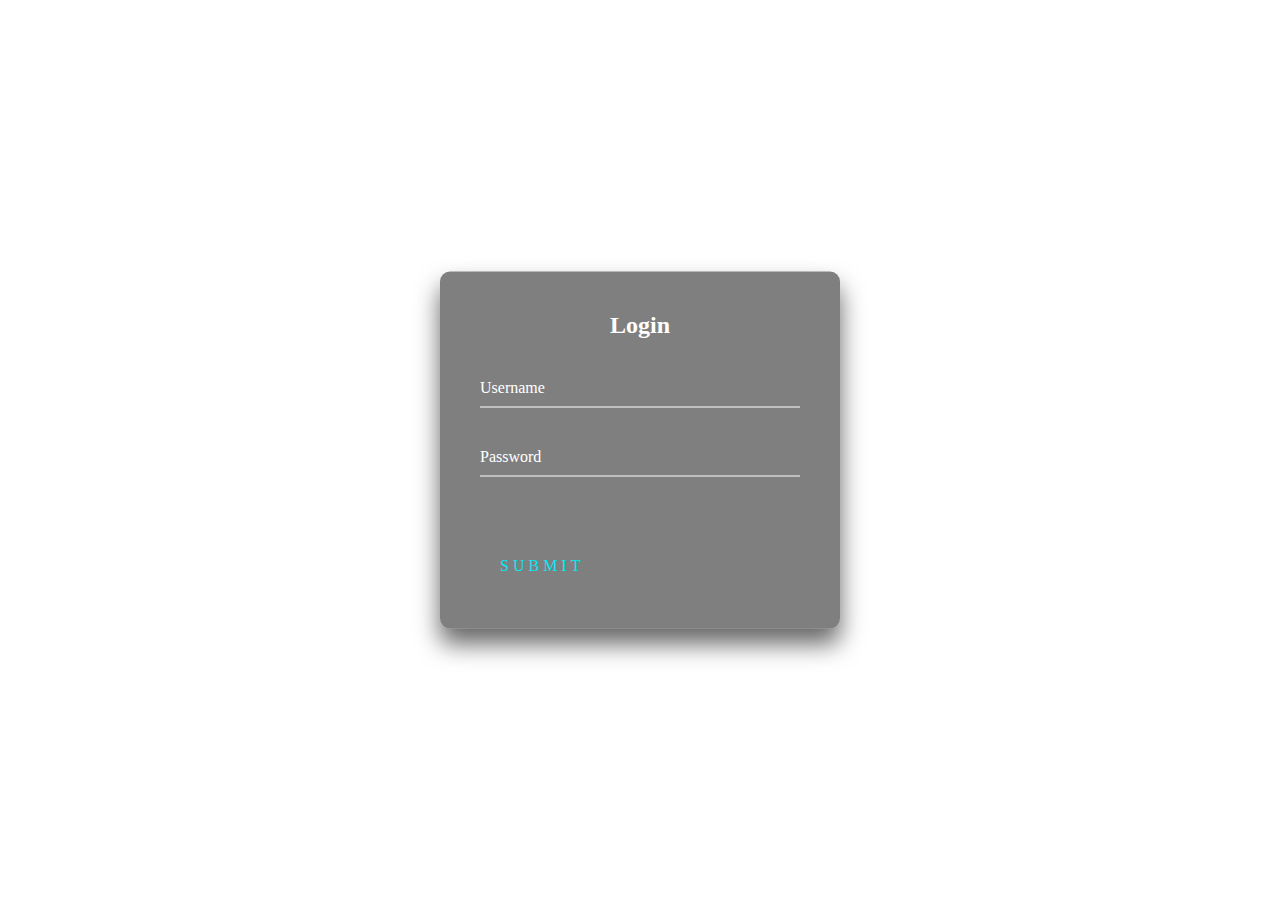
<file: pages/contact.html>
<!DOCTYPE html>
<html lang="en">
  <head>
    <meta charset="UTF-8" />
    <meta name="viewport" content="width=device-width, initial-scale=1.0" />
    <title>Document</title>
    <style>
      .login-box {
        position: absolute;
        top: 50%;
        left: 50%;
        width: 400px;
        padding: 40px;
        transform: translate(-50%, -50%);
        background: rgba(0, 0, 0, 0.5);
        box-sizing: border-box;
        box-shadow: 0 15px 25px rgba(0, 0, 0, 0.6);
        border-radius: 10px;
      }

      .login-box h2 {
        margin: 0 0 30px;
        padding: 0;
        color: #fff;
        text-align: center;
      }

      .login-box .user-box {
        position: relative;
      }

      .login-box .user-box input {
        width: 100%;
        padding: 10px 0;
        font-size: 16px;
        color: #fff;
        margin-bottom: 30px;
        border: none;
        border-bottom: 1px solid #fff;
        outline: none;
        background: transparent;
      }
      .login-box .user-box label {
        position: absolute;
        top: 0;
        left: 0;
        padding: 10px 0;
        font-size: 16px;
        color: #fff;
        pointer-events: none;
        transition: 0.5s;
      }

      .login-box .user-box input:focus ~ label,
      .login-box .user-box input:valid ~ label {
        top: -20px;
        left: 0;
        color: #03e9f4;
        font-size: 12px;
      }

      .login-box form a {
        position: relative;
        display: inline-block;
        padding: 10px 20px;
        color: #03e9f4;
        font-size: 16px;
        text-decoration: none;
        text-transform: uppercase;
        overflow: hidden;
        transition: 0.5s;
        margin-top: 40px;
        letter-spacing: 4px;
      }

      .login-box a:hover {
        background: #03e9f4;
        color: #fff;
        border-radius: 5px;
        box-shadow: 0 0 5px #03e9f4, 0 0 25px #03e9f4, 0 0 50px #03e9f4,
          0 0 100px #03e9f4;
      }

      .login-box a span {
        position: absolute;
        display: block;
      }

      .login-box a span:nth-child(1) {
        top: 0;
        left: -100%;
        width: 100%;
        height: 2px;
        background: linear-gradient(90deg, transparent, #03e9f4);
        animation: btn-anim1 1s linear infinite;
      }

      @keyframes btn-anim1 {
        0% {
          left: -100%;
        }
        50%,
        100% {
          left: 100%;
        }
      }

      .login-box a span:nth-child(2) {
        top: -100%;
        right: 0;
        width: 2px;
        height: 100%;
        background: linear-gradient(180deg, transparent, #03e9f4);
        animation: btn-anim2 1s linear infinite;
        animation-delay: 0.25s;
      }

      @keyframes btn-anim2 {
        0% {
          top: -100%;
        }
        50%,
        100% {
          top: 100%;
        }
      }

      .login-box a span:nth-child(3) {
        bottom: 0;
        right: -100%;
        width: 100%;
        height: 2px;
        background: linear-gradient(270deg, transparent, #03e9f4);
        animation: btn-anim3 1s linear infinite;
        animation-delay: 0.5s;
      }

      @keyframes btn-anim3 {
        0% {
          right: -100%;
        }
        50%,
        100% {
          right: 100%;
        }
      }

      .login-box a span:nth-child(4) {
        bottom: -100%;
        left: 0;
        width: 2px;
        height: 100%;
        background: linear-gradient(360deg, transparent, #03e9f4);
        animation: btn-anim4 1s linear infinite;
        animation-delay: 0.75s;
      }

      @keyframes btn-anim4 {
        0% {
          bottom: -100%;
        }
        50%,
        100% {
          bottom: 100%;
        }
      }
    </style>
  </head>
  <body>
    <div class="login-box">
      <h2>Login</h2>
      <form>
        <div class="user-box">
          <input type="text" name="" required="" />
          <label>Username</label>
        </div>
        <div class="user-box">
          <input type="password" name="" required="" />
          <label>Password</label>
        </div>
        <a href="#">
          <span></span>
          <span></span>
          <span></span>
          <span></span>
          Submit
        </a>
      </form>
    </div>
  </body>
</html>
</file>
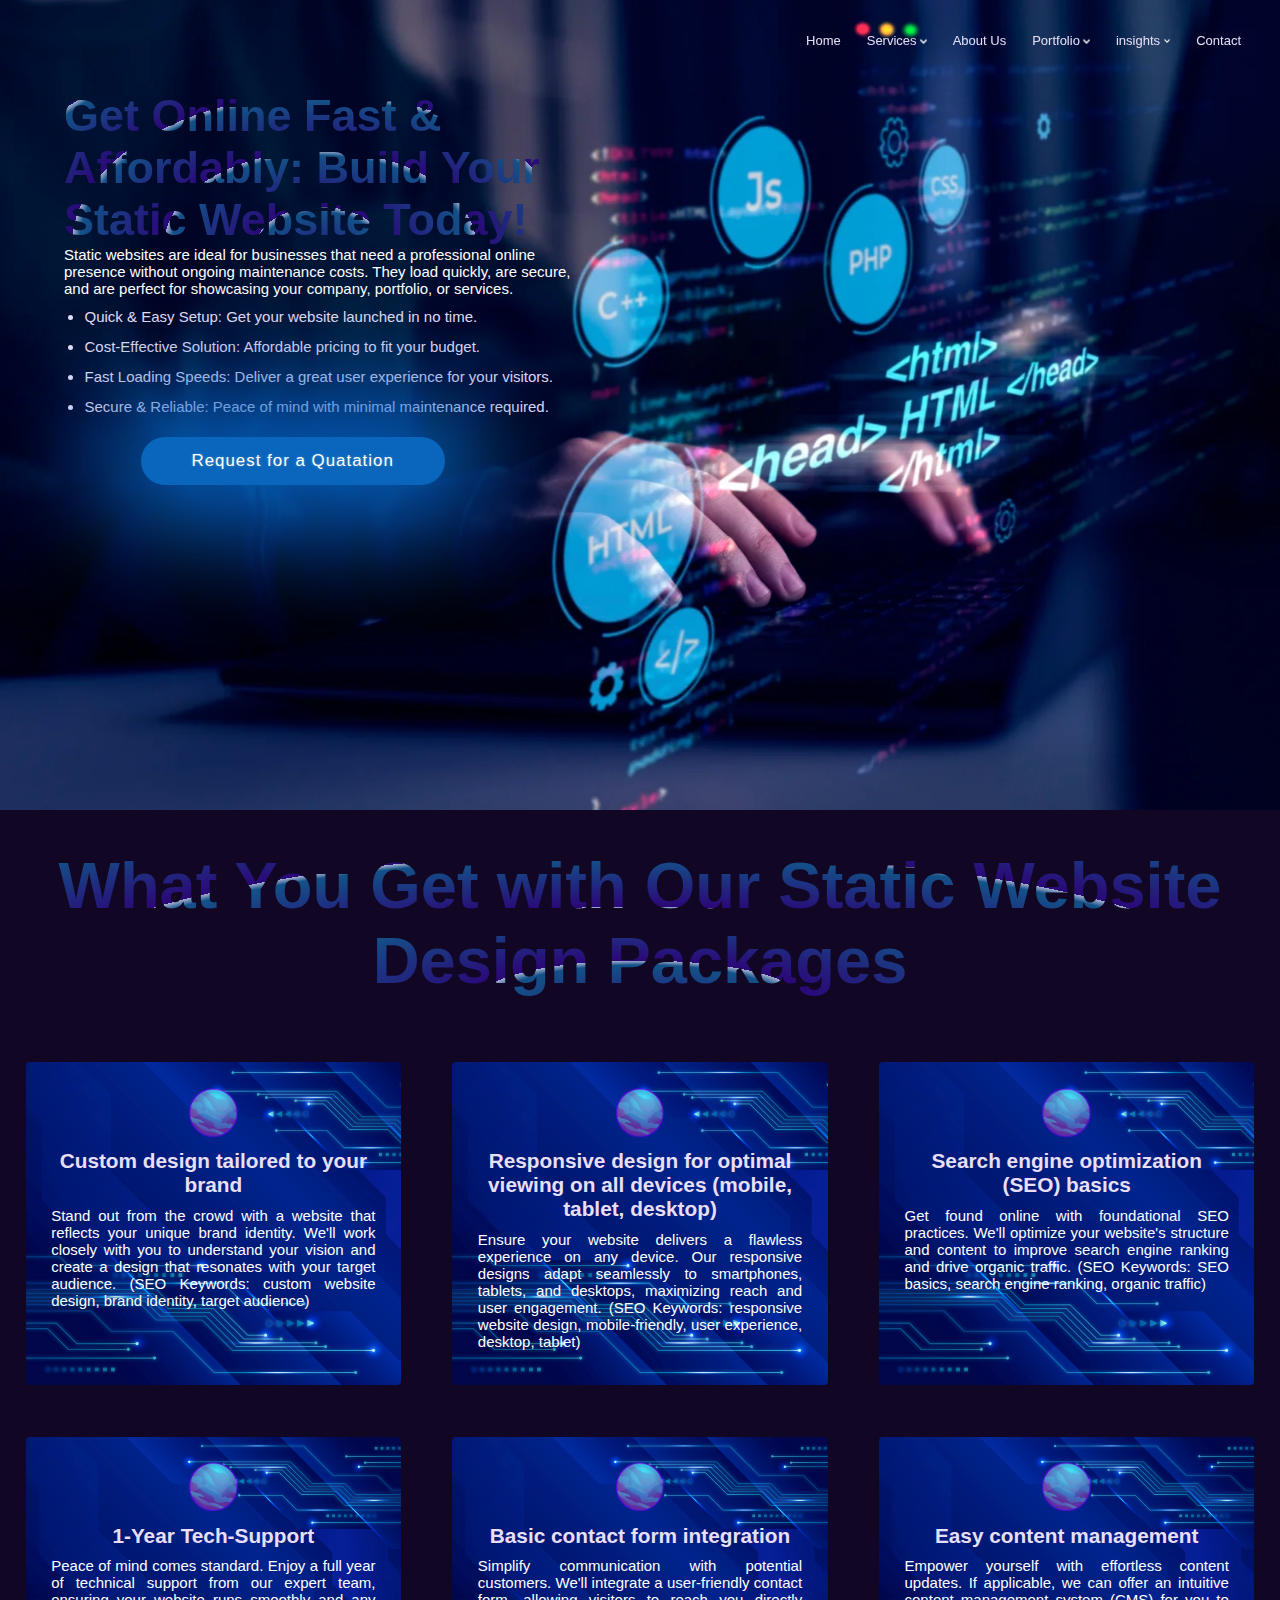
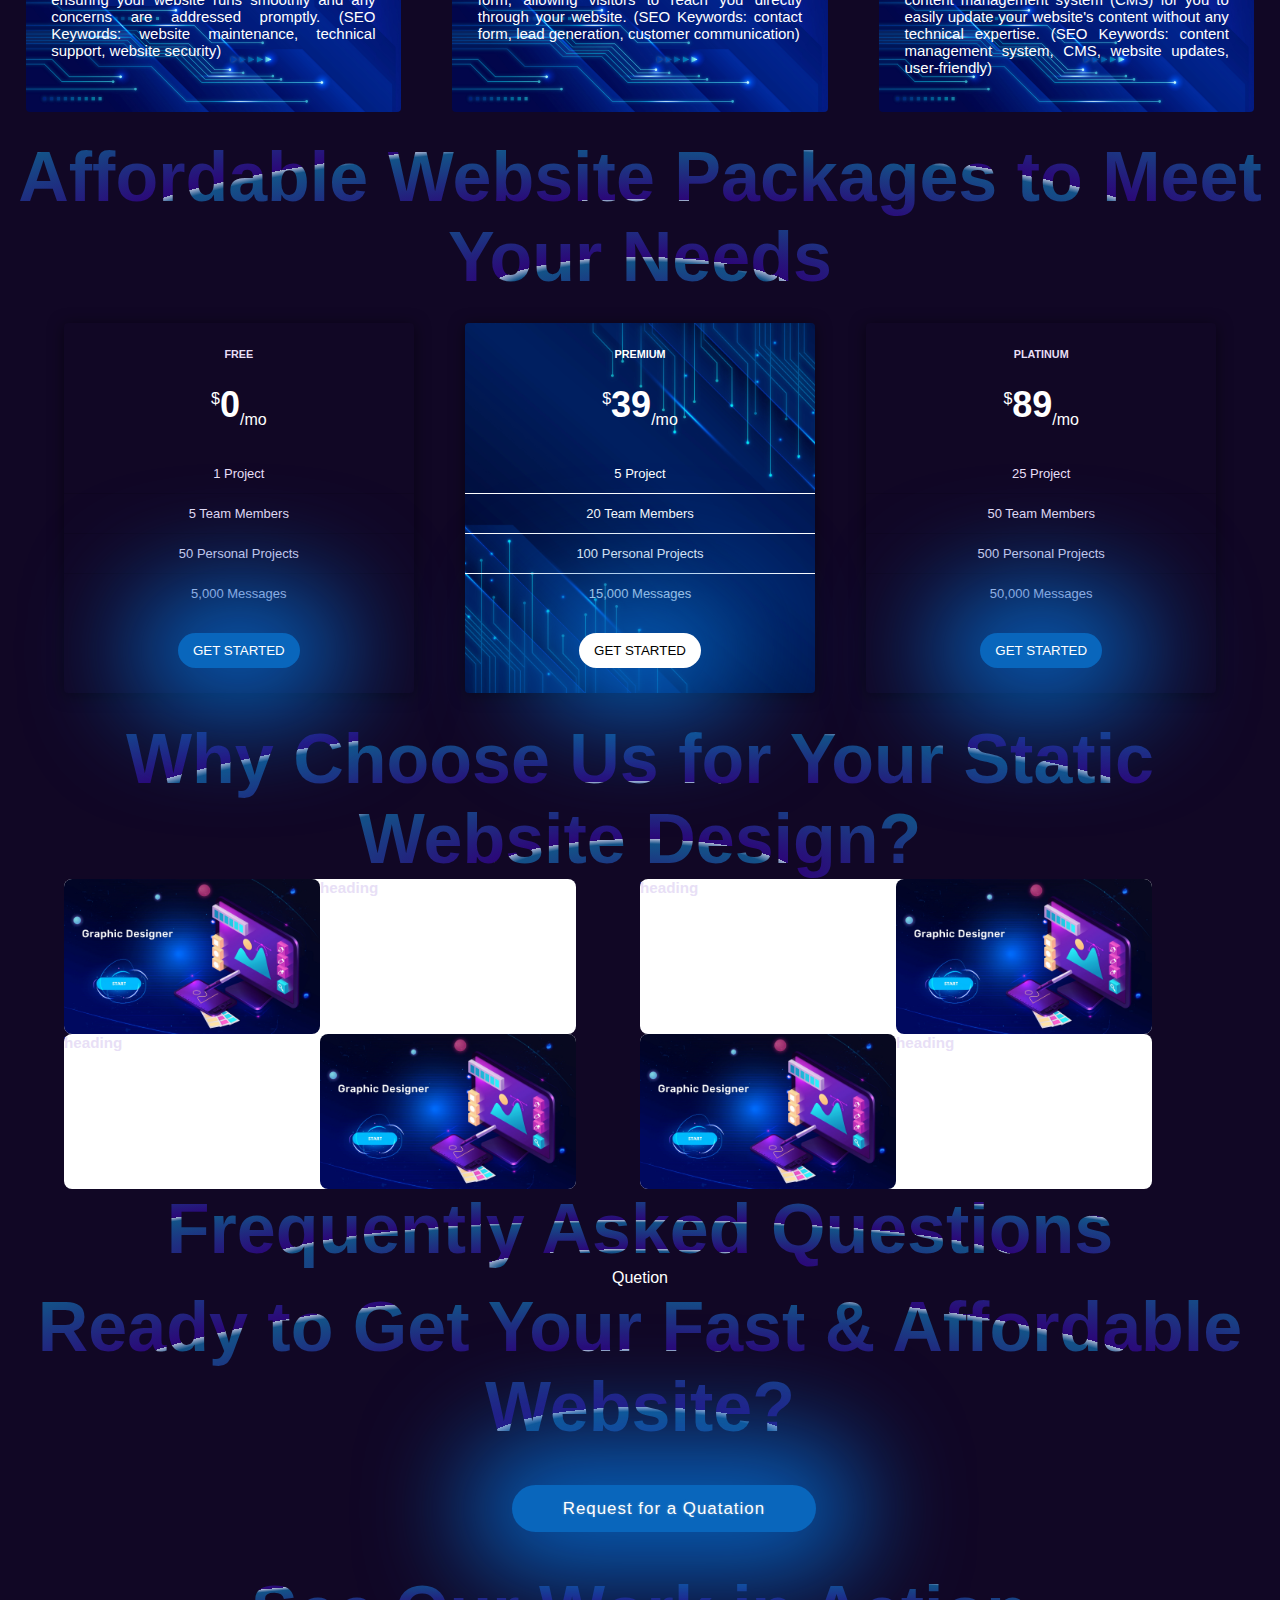
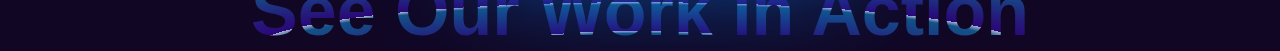
<file: pages/webDesign/customeweb.html>
<!DOCTYPE html>
<html lang="en">
  <head>
    <meta charset="UTF-8" />
    <meta name="viewport" content="width=device-width, initial-scale=1.0" />
    <title>Document</title>
    <link rel="stylesheet" href="../../src/css/pages.css" />
    <link rel="stylesheet" href="../../src/css/style.css" />
    <script src="../../src/js/main.js"></script>
  </head>
  <body>
    <nav>
      <div id="nav">
        <div id="nav-wrapper">
          <a href="">
            <div class="nav-item">Home</div>
          </a>
          <div class="nav-item dropdown-container">
            Services
            <div class="dropdown menu_spread">
              <div class="dropdown-item">
                <div>
                  <p>Web Design & Development</p>
                  <ul class="menu_options">
                    <li>Static Website Design</li>
                    <li>Custom Website Development using Modern Frameworks</li>
                    <li>WordPress Website Design (Easy-to-Manage Websites)</li>
                    <li>E-commerce Platform Development</li>
                    <li>Content Management System (CMS) Development</li>
                  </ul>
                </div>
                <div>
                  <p>Mobile App Development</p>
                  <ul class="menu_options">
                    <li>
                      <a href="#">Native App Development (iOS & Android)</a>
                    </li>
                    <li><a href="#">Cross-Platform App Development</a></li>
                    <li><a href="#">Enterprise App Development</a></li>
                  </ul>
                </div>
                <div>
                  <p>Digital Marketing</p>
                  <ul class="menu_options">
                    <li>Search Engine Optimization</li>
                    <li>Pay-Per-Click (PPC) Advertising</li>
                    <li>Social Media Marketing</li>
                    <li>Content Marketing</li>
                    <li>Email Marketing</li>
                  </ul>
                </div>
                <div>
                  <p>Cybersecurity Services</p>
                  <ul class="menu_options">
                    <li><a href="#">Network Security Solutions</a></li>
                    <li>
                      <a href="#"
                        >Cybersecurity Assessments & Penetration Testing</a
                      >
                    </li>
                    <li><a href="#">Vulnerability Management</a></li>
                    <li><a href="#">Data Security & Encryption</a></li>
                  </ul>
                </div>
                <div>
                  <p>User Experience (UX) & User Interface (UI) Design</p>
                  <p>DevOps Services</p>
                  <p>Salesforce Implementation & Support</p>
                </div>
              </div>
            </div>
          </div>
          <a href="">
            <div class="nav-item">About Us</div>
          </a>
          <div class="nav-item dropdown-container">
            Portfolio
            <div class="dropdown">
              <div class="dropdown-item nav-portfolio">
                <div>
                  <p>first</p>
                  <p>second</p>
                </div>
                <div>
                  <p>ffirst</p>
                  <p>fsecond</p>
                </div>
              </div>
              <a class="dropdown-item" href="#">Records</a>
              <a class="dropdown-item" href="#">Competitive</a>
            </div>
          </div>
          <div class="nav-item dropdown-container">
            insights
            <div class="dropdown">
              <a class="dropdown-item" href="#">Blogs</a>
              <a class="dropdown-item" href="#">FAQ's</a>
            </div>
          </div>

          <a href="">
            <div class="nav-item">Contact</div>
          </a>
        </div>
      </div>
    </nav>
    <section class="static_hero">
      <div class="Static_hero_section">
        <img src="../../src/images/banner/webbanner.webp" alt="webbanner" />
        <div class="Static_hero_body">
          <p class="staticweb_herohead">Get Online Fast & Affordably: Build Your Static Website Today!</p>
          <div class="staticweb_herobody">
            <p >
              Static websites are ideal for businesses that need a professional
              online presence without ongoing maintenance costs. They load
              quickly, are secure, and are perfect for showcasing your company,
              portfolio, or services.
            </p>
            <ul>
              <li>Quick & Easy Setup: Get your website launched in no time.</li>
              <li>
                Cost-Effective Solution: Affordable pricing to fit your budget.
              </li>
              <li>
                Fast Loading Speeds: Deliver a great user experience for your
                visitors.
              </li>
              <li>
                Secure & Reliable: Peace of mind with minimal maintenance
                required.
              </li>
            </ul>
          </div>
          <a class="fadeIn"
          ><button class="cta animated pulse">
            <p class="animated fadeIn delay-06s">Request for a Quatation </p>
          </button>
          </a>
        </div>
      </div>
    </section>

    <!-- Feature List start -->
    <section class="feature_list">
      <div class="feature_list_head">
        <h3>What You Get with Our Static Website Design Packages</h3>
      </div>
      <div class="feature_list_body">
        <div class="feature_main_body">
          <div>
            <img src="../../src/images/banner/4.webp" alt="custom-icon" />
          </div>
          <h3>Custom design tailored to your brand</h3>
          <p>
            Stand out from the crowd with a website that reflects your unique
            brand identity. We'll work closely with you to understand your
            vision and create a design that resonates with your target audience.
            (SEO Keywords: custom website design, brand identity, target
            audience)
          </p>
        </div>
        <div class="feature_main_body">
          <div>
            <img src="../../src/images/banner/4.webp" alt="custom-icon" />
          </div>
          <h3>
            Responsive design for optimal viewing on all devices (mobile,
            tablet, desktop)
          </h3>
          <p>
            Ensure your website delivers a flawless experience on any device.
            Our responsive designs adapt seamlessly to smartphones, tablets, and
            desktops, maximizing reach and user engagement. (SEO Keywords:
            responsive website design, mobile-friendly, user experience,
            desktop, tablet)
          </p>
        </div>
        <div class="feature_main_body">
          <div>
            <img src="../../src/images/banner/4.webp" alt="custom-icon" />
          </div>
          <h3>Search engine optimization (SEO) basics</h3>
          <p>
            Get found online with foundational SEO practices. We'll optimize
            your website's structure and content to improve search engine
            ranking and drive organic traffic. (SEO Keywords: SEO basics, search
            engine ranking, organic traffic)
          </p>
        </div>
      </div>
      <!-- second box  -->
      <div class="feature_list_body" style="display: flex">
        <div class="feature_main_body">
          <div>
            <img src="../../src/images/banner/4.webp" alt="custom-icon" />
          </div>
          <h3>1-Year Tech-Support</h3>
          <p>
            Peace of mind comes standard. Enjoy a full year of technical support
            from our expert team, ensuring your website runs smoothly and any
            concerns are addressed promptly. (SEO Keywords: website maintenance,
            technical support, website security)
          </p>
        </div>
        <div class="feature_main_body">
          <div>
            <img src="../../src/images/banner/4.webp" alt="custom-icon" />
          </div>
          <h3>Basic contact form integration</h3>
          <p>
            Simplify communication with potential customers. We'll integrate a
            user-friendly contact form, allowing visitors to reach you directly
            through your website. (SEO Keywords: contact form, lead generation,
            customer communication)
          </p>
        </div>
        <div class="feature_main_body">
          <div>
            <img src="../../src/images/banner/4.webp" alt="custom-icon" />
          </div>
          <h3>Easy content management</h3>
          <p>
            Empower yourself with effortless content updates. If applicable, we
            can offer an intuitive content management system (CMS) for you to
            easily update your website's content without any technical
            expertise. (SEO Keywords: content management system, CMS, website
            updates, user-friendly)
          </p>
        </div>
      </div>
    </section>

    <!-- Feature List end -->

    <!-- Pricing list start -->
    <section>
      <div class="pricing_head">
        <h3>Affordable Website Packages to Meet Your Needs</h3>
        <div class="pricing-box-container">
          <div class="pricing-box text-center">
            <h5>Free</h5>
            <p class="price"><sup>$</sup>0<sub>/mo</sub></p>
            <ul class="features-list">
              <li><strong>1</strong> Project</li>
              <li><strong>5</strong> Team Members</li>
              <li><strong>50</strong> Personal Projects</li>
              <li><strong>5,000</strong> Messages</li>
            </ul>
            <button class="btn-primary">Get Started</button>
          </div>
        
          <div class="pricing-box pricing-box-bg-image text-center">
            <h5>Premium</h5>
            <p class="price"><sup>$</sup>39<sub>/mo</sub></p>
            <ul class="features-list">
              <li><strong>5</strong> Project</li>
              <li><strong>20</strong> Team Members</li>
              <li><strong>100</strong> Personal Projects</li>
              <li><strong>15,000</strong> Messages</li>
            </ul>
            <button class="btn-primary">Get Started</button>
          </div>
        
          <div class="pricing-box text-center">
            <h5>Platinum</h5>
            <p class="price"><sup>$</sup>89<sub>/mo</sub></p>
            <ul class="features-list">
              <li><strong>25</strong> Project</li>
              <li><strong>50</strong> Team Members</li>
              <li><strong>500</strong> Personal Projects</li>
              <li><strong>50,000</strong> Messages</li>
            </ul>
            <button class="btn-primary">Get Started</button>
          </div>
        </div>
    </section>
    <!-- Pricing list end -->
    <!-- Why Choose Us Section start -->
    <section>
      <div class="choose_us">
        <h3>Why Choose Us for Your Static Website Design?</h3>
      </div>  
      <div class="chooseus_detail"> 
        <div class="chooseus_body">
          <img  src="../../src/images/banner/graphic.webp" alt="mm">
          <div class="choose_us_description">
            <h3>heading</h3>
          </div>
        </div>
        <div class="chooseus_body">
          <div class="choose_us_description">
            <h3>heading</h3>
          </div>
          <img  src="../../src/images/banner/graphic.webp" alt="mm">
        </div>
      </div>
      <div class="chooseus_detail"> 
        <div class="chooseus_body">
          <div class="choose_us_description">
            <h3>heading</h3>
          </div>
          <img  src="../../src/images/banner/graphic.webp" alt="mm">
        </div>
        <div class="chooseus_body">
          <img  src="../../src/images/banner/graphic.webp" alt="mm">
          <div class="choose_us_description">
            <h3>heading</h3>
          </div>
        </div>
      </div>
    </section>
    <!-- Why Choose Us Section end -->
    <!-- FAQ's Section start -->
    <section>
      <div class="faq_head">
        <h3>Frequently Asked Questions</h3>
      </div>
      <div class="quetion_answer">
        <div class="dropdown">
          <button onclick="myFunction()" class="dropbtn">Quetion</button>
          <p id="myDropdown" class="dropdown-content">Answer</p>
        </div>
      </div>
    </section>
    <!-- FAQ's Section end -->
    <!-- Call to Action Section start -->
    <section>
      <div class="faq_head">
        <h3>Ready to Get Your Fast & Affordable Website?</h3>
      </div>
      <a class="fadeIn"
                ><button class="cta animated pulse">
                  <p class="animated fadeIn delay-06s">Request for a Quatation </p>
                </button>
                </a>
    </section>
    <!-- Call to Action Section end -->
    <!--  Portfolio Section start -->
    <section>
      <div class="faq_head">
        <h3>See Our Work in Action</h3>
      </div>
    </section>
    <!--  Portfolio Section end -->
  </body>
</html>
</file>
<file: src/css/pages.css>
/* web development section  */
/* static web design start  */
* {
  margin: 0px;
  padding: 0px;
}
.feature_list_head h3 {
  text-align: center;
  font-size: 65px;
  font-weight: 900;
  margin: 3% 0%;
  background: repeating-radial-gradient(
    ellipse farthest-side at bottom center,
    #2b0778 25%,
    #135288 58%,
    #a6b0d0 61%
  );
  -webkit-background-clip: text;
  -webkit-text-fill-color: transparent;
}
.static_hero {
  height: 90vh;
  overflow-y: hidden;
  width: 100%;
}
.Static_hero_section {
  width: 100%;
}
.Static_hero_body .cta {
  margin-left: 15%;
}
.static_hero img {
  width: 100%;
}
.Static_hero_body {
  position: absolute;
  top: 10%;
  left: 5%;
  width: 40%;
}
.staticweb_herohead {
  text-align: left;
  font-size: 45px;
  font-weight: 900;
  background: repeating-radial-gradient(
    ellipse farthest-side at bottom center,
    #2b0778 25%,
    #135288 58%,
    #a6b0d0 61%
  );
  -webkit-background-clip: text;
  -webkit-text-fill-color: transparent;
  z-index: 1;
}
.staticweb_herobody {
  text-align: left;
  font-size: 15px;
  font-weight: 500;
  z-index: 1;
}
.staticweb_herobody ul {
  margin-top: 1%;
  margin-left: 4%;
  flex: 1;
  line-height: 200%;
  list-style-type: disc;
}
.menu_options {
  color: white;
}
.menu_spread {
  background-image: url(../../src/images/banner/pricebg.webp);
  background-size: cover;
}
/* static web design end  */
/* feature_list start  */

.feature_list {
  width: 100%;
  /* background-image: url(../images/banner/3.webp);
  background-size: cover; */
}
.feature_list_head {
  width: 100%;
  text-align: center;
}
.feature_list_body {
  width: 100%;
  display: inline-flex;
}
.feature_main_body {
  width: 30%;
  margin: 2%;
  text-align: center;
  background-image: url(../images/banner/bg1.webp);
  background-size: cover;
  padding: 2%;
  border-radius: 4px;
}
.feature_list_body div img {
  width: 15%;
}
.feature_main_body h3 {
  font-size: 1.6em;
  margin: 3% 0%;
}
.feature_main_body p {
  text-align: justify;
  font-size: 15px;
  margin: 3% 0%;
}

/* feature_list end  */

/* pricing start  */
.pricing_head h3 {
  text-align: center;
  font-size: 70px;
  font-weight: 900;
  background: repeating-radial-gradient(
    ellipse farthest-side at bottom center,
    #2b0778 25%,
    #135288 58%,
    #a6b0d0 61%
  );
  -webkit-background-clip: text;
  -webkit-text-fill-color: transparent;
}

.text-center {
  text-align: center;
}

.pricing-box-container {
  display: flex;
  align-items: center;
  justify-content: center;
  flex-wrap: wrap;
}

.pricing-box {
  /* background-color: #ffffff; */
  padding: 2% 0%;
  box-shadow: 0px 2px 15px 0px rgba(0, 0, 0, 0.5);
  border-radius: 4px;
  flex: 1;
  margin: 2%;
  min-width: 250px;
  max-width: 350px;
}

.pricing-box h5 {
  text-transform: uppercase;
}

.price {
  margin: 24px 0;
  font-size: 36px;
  font-weight: 900;
}

.price sub,
.price sup {
  font-size: 16px;
  font-weight: 100;
}

.features-list {
  padding: 0;
  list-style-type: none;
}

.features-list li {
  font-weight: 100;
  padding: 12px 0;
  font-weight: 100;
}

.features-list li:not(:last-of-type) {
  border-bottom: 1px solid rgba(0, 0, 0, 0.1);
}

.btn-primary {
  border-radius: 25px;
  border: none;
  -webkit-box-shadow: 0px 0px 105px 45px rgba(6, 105, 203, 0.9);
  -moz-box-shadow: 0px 0px 105px 45px rgba(6, 105, 203, 0.9);
  box-shadow: 0px 0px 105px 45px rgba(6, 105, 203, 0.9);
  filter: progid:DXImageTransform.Microsoft.gradient(startColorstr="#d57118",endColorstr="#d6003b",GradientType=1);
  background-color: #0966bc;
  color: #ffffff;
  cursor: pointer;
  padding: 10px 15px;
  margin-top: 20px;
  text-transform: uppercase;
  transition: all 0.1s ease-in-out;
}

.btn-primary:hover {
  box-shadow: 0px 2px 15px 0px rgba(0, 0, 0, 0.5);
  transform: translateY(-3px);
}

.pricing-box-bg-image {
  background-image: url("../images/banner/pricebg.webp");
  background-size: cover;
  padding-top: 2%;
  background-position: center center;
  color: #ffffff;
}

.pricing-box-bg-image .features-list li {
  border-bottom-color: rgba(255, 255, 255, 1);
}

.pricing-box-bg-image .btn-primary {
  background-color: #ffffff;
  color: #000;
}

/* pricing end  */

/* choose us section start  */
.choose_us h3 {
  text-align: center;
  font-size: 70px;
  font-weight: 900;
  background: repeating-radial-gradient(
    ellipse farthest-side at bottom center,
    #2b0778 25%,
    #135288 58%,
    #a6b0d0 61%
  );
  -webkit-background-clip: text;
  -webkit-text-fill-color: transparent;
}
.chooseus_detail {
  display: flex;
}
.chooseus_body {
  background-color: white;
  width: 40%;
  display: flex;
  margin-left: 5%;
  border-radius: 8px;
}
.chooseus_body img {
  width: 50%;
  border-radius: 8px;
}
.choose_us_description {
  width: 50%;
}
/* choose us section end  */

/* FAQ's start  */
.faq_head h3 {
  text-align: center;
  font-size: 70px;
  font-weight: 900;
  background: repeating-radial-gradient(
    ellipse farthest-side at bottom center,
    #2b0778 25%,
    #135288 58%,
    #a6b0d0 61%
  );
  -webkit-background-clip: text;
  -webkit-text-fill-color: transparent;
}
.quetion_answer {
  text-align: center;
}
.dropbtn {
  background: none;
  color: white;
  /* padding: 16px; */
  font-size: 16px;
  border: none;
  cursor: pointer;
}

/* The container <div> - needed to position the dropdown content */
.dropdown {
  position: relative;
  display: inline-block;
}

/* Dropdown Content (Hidden by Default) */
.dropdown-content {
  display: none;
  min-width: 100%;
  box-shadow: 0px 8px 16px 0px rgba(0, 0, 0, 0.2);
  z-index: 1;
}

/* Links inside the dropdown */
.dropdown-content a {
  color: black;
  padding: 12px 16px;
  text-decoration: none;
  display: block;
}

/* Change color of dropdown links on hover */
.dropdown-content a:hover {
  background-color: #ddd;
}

/* Show the dropdown menu (use JS to add this class to the .dropdown-content container when the user clicks on the dropdown button) */
.show {
  display: block;
}

/* FAQ's end */
/* cll to action start  */
.cta {
  -webkit-box-shadow: 0px 0px 105px 45px rgba(6, 105, 203, 0.9);
  -moz-box-shadow: 0px 0px 105px 45px rgba(6, 105, 203, 0.9);
  box-shadow: 0px 0px 105px 45px rgba(6, 105, 203, 0.9);
  filter: progid:DXImageTransform.Microsoft.gradient(startColorstr="#d57118",endColorstr="#d6003b",GradientType=1);
  border: none;
  border-radius: 20em;
  background-color: #0966bc;
  color: #fff;
  font-size: 1.3em;
  letter-spacing: 1px;
  margin-left: 40%;
  margin-top: 3%;
  margin-bottom: 3%;
  padding: 0.8em 3em;
  text-shadow: 0px 0px 3px rgba(200, 200, 200, 0.4);
  transition: background-size 0.9s ease-in;
  z-index: 1;
}
.cta:hover {
  backface-visibility: hidden;
  background-size: 150%;
  box-shadow: 1px 2px 7px rgba(213, 78, 24, 0.3),
    1px 1px 10px rgba(7, 6, 25, 0.3);
  cursor: pointer;
  text-shadow: 0px 0px 4px rgba(0, 0, 0, 0.4);
  transition: background-size 0.9s ease-in;
  transform: scale(0.98) !important;
}
/* call to action end  */
</file>
<file: src/css/style.css>
/* hero section  */
body {
  background: rgb(10, 40, 92);
  background: linear-gradient(
    171deg,
    rgba(10, 40, 92, 1) 17%,
    rgba(16, 16, 18, 1) 47%
  );
}
/* section {
  display: block;
} */
blockquote,
q {
  quotes: none;
}
blockquote:before,
blockquote:after,
q:before,
q:after {
  content: "";
  content: none;
}
.hero {
  -webkit-text-size-adjust: none;
  box-sizing: border-box;
}
input:focus,
select:focus,
textarea:focus,
button:focus {
  outline: none;
}
input,
textarea,
select {
  font-weight: 400;
  -webkit-appearance: none;
  appearance: none;
  border-radius: 0;
  border: 0px none;
}
select::-ms-expand {
  display: none;
}
a {
  transition: all 0.3s ease-out;
  -webkit-transition: all 0.3s ease-out;
}
a,
a:link,
a:visited,
a:active,
a:hover {
  cursor: pointer;
  text-decoration: none;
  outline: none;
}
html {
  font-size: 13px;
}
body {
  font-weight: normal;
}
ul,
ol {
  list-style: none;
}
b {
  font-weight: 700;
}

@import url("https://fonts.googleapis.com/css?family=Titillium+Web:200,300,400,700");
* {
  -webkit-font-smoothing: antialiased;
  -moz-osx-font-smoothing: grayscale;
  margin: 0;
  padding: 0;
}

body {
  background: #110725;
  color: #e8dff6;
  font-family: "Titillium Web", sans-serif;
}
h1,
h2,
h4,
h6 {
  transform: scaleY(0.9);
}
a {
  color: #e8dff6;
}
p {
  color: #fff;
}
.body-overlay {
  font-weight: 300;
}

.herocontainer {
  box-shadow: 0 14px 28px rgba(0, 0, 0, 0.25), 0 10px 10px rgba(0, 0, 0, 0.22);
  min-height: 100%;
}

.leftandin {
  width: 100%;
  z-index: 3;
}
.leftandin2 {
  top: 115px;
  bottom: 0;
  opacity: 0;
  width: 100%;
  z-index: 3;
}

.outer-left {
  background: #110725;
  display: inline-block;
  min-height: calc(100vh - 115px);
  height: 100%;
  padding: 45px 60px;
  width: 20%;
}

.outer-left .headline {
  text-align: left;
  font-size: 65px;
  font-weight: 900;
  background: repeating-radial-gradient(
    ellipse farthest-side at bottom center,
    #2b0778 25%,
    #135288 58%,
    #a6b0d0 61%
  );
  -webkit-background-clip: text;
  -webkit-text-fill-color: transparent;
  position: absolute;
  z-index: 1;
}
.outer-left .title {
  font-size: 1em;
  font-weight: 300;
  letter-spacing: 1.5px;
  line-height: 50px;
  position: absolute;
  margin-top: 15.5em;
  z-index: 1;
}
.outer-left .description {
  font-size: 1em;
  position: absolute;
  margin-top: 23.5em;
  z-index: 1;
  width: 39em;
}

.outer-left .cta {
  -webkit-box-shadow: 0px 0px 105px 45px rgba(6, 105, 203, 0.9);
  -moz-box-shadow: 0px 0px 105px 45px rgba(6, 105, 203, 0.9);
  box-shadow: 0px 0px 105px 45px rgba(6, 105, 203, 0.9);
  filter: progid:DXImageTransform.Microsoft.gradient(startColorstr="#d57118",endColorstr="#d6003b",GradientType=1);
  border: none;
  border-radius: 20em;
  background-color: #0966bc;
  color: #fff;
  font-size: 1.3em;
  letter-spacing: 1px;
  margin-left: 140px;
  margin-top: 24em;
  padding: 0.8em 3em;
  position: absolute;
  text-shadow: 0px 0px 3px rgba(200, 200, 200, 0.4);
  transition: background-size 0.9s ease-in;
  z-index: 1;
}
.outer-left .cta:hover {
  backface-visibility: hidden;
  background-size: 150%;
  box-shadow: 1px 2px 7px rgba(213, 78, 24, 0.3),
    1px 1px 10px rgba(7, 6, 25, 0.3);
  cursor: pointer;
  text-shadow: 0px 0px 4px rgba(0, 0, 0, 0.4);
  transition: background-size 0.9s ease-in;
  transform: scale(0.98) !important;
}

.inner {
  border-top-left-radius: 50vh;
  box-shadow: inset 0 14px 5px rgba(0, 0, 0, 0.2),
    inset 0 14px 10px rgba(0, 0, 0, 0.5);
  display: inline-block;
  min-height: calc(100vh - 115px);
  vertical-align: top;
  position: absolute;
  right: 0;
  width: 65%;
}
#inner1 {
  background: url("../images/banner/hero1.webp");
  background-size: cover;
}
#inner2 {
  background: url("../images/banner/hero2.webp");
  background-size: cover;
}

.inner .toggler {
  position: absolute;
  bottom: 0;
  width: 100%;
}
.inner .toggler a {
  font-size: 3em;
  color: #e8dff6;
  opacity: 0.6;
  text-align: center;
  height: 1.8em;
  border-radius: 10em;
  width: 2em;
  z-index: 2;
}
.inner .toggler a:hover {
  opacity: 0.9;
  transform: scale(1.03);
}
.inner .previous-article {
  position: absolute;
  bottom: 8em;
  right: 0;
}
.inner .next-article {
  position: absolute;
  bottom: 6em;
  right: 0;
}
.inner .article-position {
  color: #e8dff6;
  font-size: 0.4em;
  font-weight: 700;
  letter-spacing: -2px;
}
/* - TOOLS - */

/* for Animations :
*/
.delay-06s {
  animation-delay: 0.6s;
  -webkit-animation-delay: 0.6s;
}

/* body {
  transform: scale(0.9);
  border-radius: 40px;
} */
.herocontainer {
  border-radius: 40px;
}
.outer-left {
  border-bottom-left-radius: 40px;
}
.leftandin {
  border-bottom-left-radius: 40px;
  border-bottom-right-radius: 40px;
}
.inner {
  border-bottom-right-radius: 40px;
}

/* for JS :
*/
.displaynone {
  display: none;
}
.display {
  display: block;
  opacity: 1;
}
@media only screen and (max-width: 900px) {
  .outer-left .headline {
    font-size: 6em;
    font-weight: 700;
    line-height: 75px;
    padding: 30px 0;
  }
  .outer-left .title {
    font-size: 1.7em;
    line-height: 50px;
    padding: 20px 0px;
    margin-top: 9em;
  }
  .outer-left .description {
    font-size: 1.3em;
    margin-top: 15em;
    padding: 20px 0;
  }
  .outer-left .cta {
    margin-left: 33%;
  }
}

@media only screen and (max-width: 567px) {
  .outer-left {
    padding-left: 30px;
  }

  .outer-left .headline {
    font-size: 4em;
    font-weight: 700;
    line-height: 60px;
    padding: 30px 0;
    width: 250px;
  }
  .outer-left .title {
    font-size: 1.7em;
    line-height: 50px;
    padding: 20px 0px;
    margin-top: 10em;
  }
  .outer-left .description {
    font-size: 1.3em;
    margin-top: 17em;
    padding: 20px 0;
    width: 230px;
  }
  .outer-left .cta {
    margin: 31em 10% 3em 5%;
    width: 80%;
  }

  .inner {
    border-top-left-radius: 25vh;
  }
}

/* navigation bar  */
.disclaimer {
  margin: 0 auto;
  margin-top: 150px;
  display: table;
  padding: 1.5rem 0;
  font-size: 1em;
  font-weight: 300;
  border-top: 1px solid var(--c-primary);
  border-bottom: 1px solid var(--c-primary);
}

#nav {
  position: fixed;
  z-index: 999;
  top: 1rem;
  left: 1rem;
  right: 1rem;
  font-size: 0; /* remove spacing between nav items */
}

#nav-wrapper {
  text-align: right;
  max-width: 100%;
  margin: 0 auto;
  padding: 0 1rem;
  box-shadow: var(--box-shadow);
  border-radius: var(--border-radius);
}

.nav-item {
  display: inline-block;
  padding: 1.5rem 1rem;
  cursor: pointer;
  transition: all 0.3s ease;
  font-size: 1rem;
  text-align: left;
}

.nav-item:hover {
  color: #555;
}

@media (max-width: 600px) {
  .nav-item {
    font-size: 0.8rem;
  }
}

.dropdown-container {
  position: relative;
}

.dropdown-container:after {
  content: "";
  background: center/contain no-repeat url(../images/icons/arrow.ico);
  width: 0.5em;
  height: 0.5em;
  display: inline-block;
}

.dropdown-container:hover .dropdown {
  display: block;
}

.dropdown-container .dropdown {
  position: absolute;
  min-width: 100%;
  bottom: 0;
  left: 50%;
  color: #222;
  display: none;
  transform: translate(-50%, 100%);
  transform-origin: 0;
  box-shadow: 0 3px 15px rgba(0, 0, 0, 0.15);
}

.dropdown-container .dropdown .dropdown-item {
  /* background-color: white; */
  display: flex;
  padding: 1rem;
  width: 100%;
  position: relative;
  transition: all 0.3s ease;
  white-space: pre;
}

.dropdown-container .dropdown .dropdown-item:hover {
  background-color: var(--c-light);
}

.dropdown-container:hover .dropdown .dropdown-item {
  -webkit-animation: fadeIn 0.5s;
  animation: fadeIn 0.5s;
}

@keyframes fadeIn {
  from {
    opacity: 0;
    transform: rotateX(250deg) translateY(100%);
  }

  to {
    opacity: 1;
    transform: rotateX(360deg) translateY(0);
  }
}

/* Slick theme */
@charset 'UTF-8';
/* Slider */
.slick-loading .slick-list {
  background: #fff url("./ajax-loader.gif") center center no-repeat;
}

/* Icons */
@font-face {
  font-family: "slick";
  font-weight: normal;
  font-style: normal;

  src: url("./fonts/slick.eot");
  src: url("./fonts/slick.eot?#iefix") format("embedded-opentype"),
    url("./fonts/slick.woff") format("woff"),
    url("./fonts/slick.ttf") format("truetype"),
    url("./fonts/slick.svg#slick") format("svg");
}
/* Arrows */
.slick-prev,
.slick-next {
  font-size: 0;
  line-height: 0;

  position: absolute;
  top: 50%;

  display: block;

  width: 20px;
  height: 20px;
  padding: 0;
  -webkit-transform: translate(0, -50%);
  -ms-transform: translate(0, -50%);
  transform: translate(0, -50%);

  cursor: pointer;

  color: transparent;
  border: none;
  background: transparent;
}
.slick-prev:hover,
.slick-prev:focus,
.slick-next:hover,
.slick-next:focus {
  color: transparent;
  background: transparent;
}
.slick-prev:hover:before,
.slick-prev:focus:before,
.slick-next:hover:before,
.slick-next:focus:before {
  opacity: 1;
}
.slick-prev.slick-disabled:before,
.slick-next.slick-disabled:before {
  opacity: 0.25;
}

.slick-prev:before,
.slick-next:before {
  font-family: "slick";
  font-size: 20px;
  line-height: 1;

  opacity: 0.75;
  color: white;

  -webkit-font-smoothing: antialiased;
  -moz-osx-font-smoothing: grayscale;
}

.slick-prev {
  left: -25px;
}
[dir="rtl"] .slick-prev {
  right: -25px;
  left: auto;
}
.slick-prev:before {
  content: "←";
}
[dir="rtl"] .slick-prev:before {
  content: "→";
}

.slick-next {
  right: -25px;
}
[dir="rtl"] .slick-next {
  right: auto;
  left: -25px;
}
.slick-next:before {
  content: "→";
}
[dir="rtl"] .slick-next:before {
  content: "←";
}

/* Dots */
.slick-dotted.slick-slider {
  margin-bottom: 30px;
}

.slick-dots {
  position: absolute;
  bottom: -25px;

  display: block;

  width: 100%;
  padding: 0;
  margin: 0;

  list-style: none;

  text-align: center;
}
.slick-dots li {
  position: relative;

  display: inline-block;

  width: 20px;
  height: 20px;
  margin: 0 5px;
  padding: 0;

  cursor: pointer;
}
.slick-dots li button {
  font-size: 0;
  line-height: 0;

  display: block;

  width: 20px;
  height: 20px;
  padding: 5px;

  cursor: pointer;

  color: transparent;
  border: 0;
  background: transparent;
}
.slick-dots li button:hover:before,
.slick-dots li button:focus:before {
  opacity: 1;
}
.slick-dots li button:before {
  font-family: "slick";
  font-size: 6px;
  line-height: 20px;

  position: absolute;
  top: 0;
  left: 0;

  width: 20px;
  height: 20px;

  content: "•";
  text-align: center;

  opacity: 0.25;
  color: black;

  -webkit-font-smoothing: antialiased;
  -moz-osx-font-smoothing: grayscale;
}
.slick-dots li.slick-active button:before {
  opacity: 0.75;
  color: black;
}

.slider {
  width: 50%;
  margin: 100px auto;
}

.slick-slide {
  margin: 0px 20px;
}

.slick-slide img {
  width: 100%;
}

.slick-prev:before,
.slick-next:before {
  color: black;
}

/* scroll_screen  start*/
.scroll_imac {
  padding: 4% 6%;
  margin: 0 auto;
  max-width: 620px;
}

.scroll_screen {
  background: #000;
  /* for aspect ratio */
  /* position: relative; */
  width: 100%;
}

.scroll_screen:before {
  content: "";
  display: block;
  /* for aspect ratio ~3:5 */
  padding-top: 60%;
}

.scroll_viewport {
  position: absolute;
  bottom: 0;
  left: 0;
  right: 0;
  top: 0;
  /* margin: 4%; */
  background: #333;
}

/* Screenshot Hover Scroll Additions
-------------------------------------------------------------- */

.scroll_imac .scroll_viewport {
  transition: background-position 3s ease;
  background-image: url("https://s3-us-west-2.amazonaws.com/s.cdpn.io/451895/datauri-generator-preview.jpg");
  background-position: 0 0;
  background-size: 100% auto;
  overflow: hidden;
  cursor: pointer;
}

.scroll_imac:hover .scroll_viewport {
  background-position: 0 100%;
}

.scroll_imac .scroll_viewport:after {
  background: radial-gradient(
    circle at right bottom,
    transparent 75%,
    rgba(255, 255, 255, 0.05) 75%,
    transparent
  );
  bottom: 0;
  content: "";
  left: 0;
  position: absolute;
  right: 0;
  top: 0;
}
/* scroll_screen end  */
/* scroll-fram{} */

.scroll-fram {
  display: flex;
  position: absolute;
  top: 75%;
  z-index: 999;
  height: 200px;
  border: 2px solid green;
  width: 30%;
  margin: 5%;
}

/* scroll_screen end  */
/* scroll-fram{} */

.scroll-fram1 {
  display: flex;
  position: absolute;
  top: 85%;
  z-index: 999;
  height: 200px;
  border: 2px solid green;
  width: 30%;
  margin: 5%;
}

/* second div work on it  */
/* bussiness prefrences  */
.Solutions {
  margin-top: 8%;
  padding-top: 5%;
  margin-bottom: 5%;
  text-align: center;
}
.solution-head-word p {
  text-align: center;
  font-size: 65px;
  font-weight: 900;
  background: repeating-radial-gradient(
    ellipse farthest-side at bottom center,
    #2b0778 25%,
    #135288 58%,
    #a6b0d0 61%
  );
  -webkit-background-clip: text;
  -webkit-text-fill-color: transparent;
}
.solution-head-word span {
  display: block;
  font-size: 35px;
}
.solution-body {
  padding-top: 4%;
  width: 100%;
  border: 5px solid rgb(3, 14, 34);
  margin: 0%;
  border-radius: 35px;
  display: flex;
  -webkit-box-shadow: 7px 10px 22px -8px rgba(0, 0, 0, 0.76);
  -moz-box-shadow: 7px 10px 22px -8px rgba(0, 0, 0, 0.76);
  box-shadow: 7px 10px 22px -8px rgba(0, 0, 0, 0.76);
  /* align-items: center; */
}
.solution-body div {
  padding-left: 4%;
  text-align: justify;
}
.solution-body h2 {
  text-align: center;
  font-size: 25px;
  margin-bottom: 2%;
}
.solution_gallery {
  --s: 250px; /* the size */
  display: grid;
  transform-style: preserve-3d;
  --_p: perspective(calc(2.5 * var(--s)));
  animation: r 9s infinite cubic-bezier(0.5, -0.5, 0.5, 1.5);
}
.solution_gallery img {
  grid-area: 1/1;
  width: var(--s);
  aspect-ratio: 1;
  object-fit: contain;
  transform: var(--_t) translateZ(calc(var(--s) / 2));
}
.solution_gallery img:nth-child(2) {
  --_t: rotateX(-90deg);
}
.solution_gallery img:nth-child(3) {
  --_t: rotateY(90deg);
}
.solution_gallery img:nth-child(4) {
  --_t: rotateX(180deg) rotate(90deg);
}
.solution_gallery img:nth-child(5) {
  --_t: rotateX(90deg);
}
.solution_gallery img:nth-child(6) {
  --_t: rotateY(-90deg);
}

@keyframes r {
  0%,
  3% {
    transform: var(--_p) rotate3d(0, 0, 0, 0deg);
  }
  14%,
  19% {
    transform: var(--_p) rotate3d(-1, 1, 0, 180deg);
  }
  31%,
  36% {
    transform: var(--_p) rotate3d(0, -1, 0, 90deg);
  }
  47%,
  52% {
    transform: var(--_p) rotate3d(1, 0, 0, 90deg);
  }
  64%,
  69% {
    transform: var(--_p) rotate3d(1, 0, 0, -90deg);
  }
  81%,
  86% {
    transform: var(--_p) rotate3d(0, 1, 0, 90deg);
  }
  97%,
  100% {
    transform: var(--_p) rotate3d(0, 0, 0, 0deg);
  }
}

/* technology slider  */

.technologies {
  /* background: rgb(10, 75, 107);
  background: radial-gradient(
    circle,
    rgba(10, 75, 107, 1) 14%,
    rgba(8, 44, 97, 0.9697128851540616) 65%
  ); */
  padding-top: 2%;
  padding-bottom: 3%;
}
.technologies_head p {
  text-align: center;
  font-size: 65px;
  font-weight: 900;
  background: repeating-radial-gradient(
    ellipse farthest-side at bottom center,
    #2b0778 25%,
    #135288 58%,
    #a6b0d0 61%
  );
  -webkit-background-clip: text;
  -webkit-text-fill-color: transparent;
}
.video_scroll_effect_1 {
  width: 100%;
  position: relative;
  height: 30vh;
}

.wrapper_1 {
  display: grid;
  grid-template-rows: 300px;
  grid-auto-flow: column;
  margin-top: 90px;
  grid-gap: 10px;
  gap: 0px;
  /* overflow: auto; */
  scroll-behavior: smooth;
  scroll-snap-type: x mandatory;
  animation: scroll 5s linear infinite;
  scroll-padding: 60px;
}

@keyframes scroll {
  0% {
    transform: translateX(calc(-200px * 5));
  }
  100% {
    transform: translateX(0px);
  }
}

.wrapper img {
  height: 100px;
}
.wrapper_1 img {
  height: 100px;
}

/* left video scrolling effect */
.video_scroll {
  width: 100%;
  display: grid;
  padding: 0px 0px;
}
.video_scroll_effect {
  width: 100%;
  position: relative;
  height: 10vh;
}

.wrapper {
  display: grid;
  grid-template-rows: 330px;
  grid-auto-flow: column;
  grid-gap: 10px;
  overflow: auto;
  scroll-behavior: smooth;
  scroll-snap-type: x mandatory;
  animation: scrollright 5s linear infinite;
  scroll-padding: 60px;
}
.wrapper iframe {
  scroll-snap-align: center;
}
@keyframes scrollright {
  0% {
    transform: translateX(0px);
  }
  100% {
    transform: translateX(calc(-200px * 5));
  }
}

/* technologies finish  */

.solution_slider {
  margin: 0;
  min-height: auto;
  width: 100%;
  display: grid;
  place-content: center;
  animation: b 9s infinite;
}

/* grow-business start / */
.grow_business {
  margin-top: 2%;
  padding-top: 2%;
  margin-bottom: 2%;
  background-size: cover;
  background-image: url(../images/banner/3.webp);
}
.grow_business-body {
  width: 90%;
  border: 5px solid rgb(3, 14, 34);
  margin: 0%;
  border-radius: 35px;
  -moz-box-shadow: 7px 10px 22px -8px rgba(0, 0, 0, 0.76);
  box-shadow: 7px 10px 22px -8px rgba(0, 0, 0, 0.76);
  align-items: center;
  margin-left: 5%;
}
.grow_business_earth {
  position: absolute;
  left: 2%;
  top: 300vh;
  width: 10%;
}
.grow_business_moon {
  position: relative;
  left: 49%;
  top: -46%;
  width: 16%;
}
.grow_business_star {
  position: absolute;
  left: 85%;
  top: 310vh;
  width: 15%;
}
.grow_business_head {
  margin-left: 10%;
  width: 80%;
}
.grow_business_head h3 {
  margin: 2% 0%;
  text-align: center;
  font-size: 65px;
  font-weight: 900;
  background: repeating-radial-gradient(
    ellipse farthest-side at bottom center,
    #2b0778 25%,
    #135288 58%,
    #a6b0d0 61%
  );
  -webkit-background-clip: text;
  -webkit-text-fill-color: transparent;
}
.grow_business_head p {
  text-align: center;
  font-size: 18px;
  font-size: large;
}
.grow_business_box {
  display: flex;
  padding: 2% 0%;
  background-color: #110725;
  -webkit-box-shadow: 7px 10px 22px -8px rgba(0, 0, 0, 0.76);
  -moz-box-shadow: 7px 10px 22px -8px rgba(0, 0, 0, 0.76);
  box-shadow: 7px 10px 22px -8px rgba(0, 0, 0, 0.76);
}
.business_img {
  position: relative;
  top: 8.5%;
  left: 13%;
  width: 50%;
}
.business_img img {
  width: 100%;
}
.grow_business_mini_img_box {
  width: 62%;
}

.grow_business_minibox {
  -webkit-box-shadow: 0px 0px 105px 45px rgba(6, 105, 203, 0.9);
  -moz-box-shadow: 0px 0px 105px 45px rgba(6, 105, 203, 0.9);
  box-shadow: 0px 0px 105px 45px rgba(6, 105, 203, 0.9);
  filter: progid:DXImageTransform.Microsoft.gradient(startColorstr="#d57118",endColorstr="#d6003b",GradientType=1);
  border: none;
  padding: 2%;
  border-radius: 1em;
  background-color: #0966bc;
}
.grow_business_minibox h3 {
  font-size: 30px;
  font-weight: 900;
}
.grow_business_minibox_list {
  display: flex;
  text-align: left;
}
.grow_business_minibox_list ul {
  margin-top: 2%;
  margin-left: 4%;
  font-size: larger;
  flex: 1;
  line-height: 200%;
  list-style-type: disc;
}
/* grow-business end  */

/* choose us  start */

.choose_ec {
  text-align: center;
  font-size: 65px;
  font-weight: 900;
  background: repeating-radial-gradient(
    ellipse farthest-side at bottom center,
    #2b0778 25%,
    #135288 58%,
    #a6b0d0 61%
  );
  -webkit-background-clip: text;
  -webkit-text-fill-color: transparent;
}
/* choose us end  */
/* why us  */
.whyUs-tech {
  margin-top: 2%;
  padding-top: 1%;
}
.whyUs {
  width: 90%;
  border: 5px solid rgb(3, 14, 34);
  margin: 0% 5%;
  border-radius: 35px;
  display: flex;
  -webkit-box-shadow: 7px 10px 22px -8px rgba(0, 0, 0, 0.76);
  -moz-box-shadow: 7px 10px 22px -8px rgba(0, 0, 0, 0.76);
  box-shadow: 7px 10px 22px -8px rgba(0, 0, 0, 0.76);
  align-items: center;
}
.whyUshead {
  width: %;
  text-align: center;
}
.whyUshead div {
  width: 90%;
  padding: 5%;
}
.whyUshead h2 {
  text-align: left;
  font-size: 50px;
  font-weight: 900;
  background: repeating-radial-gradient(
    ellipse farthest-side at bottom center,
    #2b0778 25%,
    #135288 58%,
    #a6b0d0 61%
  );
  -webkit-background-clip: text;
  -webkit-text-fill-color: transparent;
}
.whyUs-subox {
  float: left;
  margin-right: 4%;
  transform: rotate(45deg);
  transition: transform 0.3s ease;
}

.whyUs_smallbox {
  display: flex;
  justify-content: center;
  align-items: center;
  width: 100px;
  height: 100px;
  background: rgb(10, 75, 107);
  background: radial-gradient(
    circle,
    rgba(10, 75, 107, 1) 14%,
    rgba(8, 44, 97, 0.9697128851540616) 65%
  );
  transition: all 0.1s ease;
  margin-bottom: 5px;
}
.whyUs_smallbox img {
  width: 100%;
  transform: rotate(-45deg);
}
.whyUs_smallbox:hover {
  border: 1px solid red;
  transition: all 0.3s ease-out;
  -webkit-transition: all 0.3s ease-out;
}

/* blog section start  */
.blogcontainer {
  display: flex;
  justify-content: space-evenly;
  flex-wrap: wrap;
}
.blogcard {
  margin: 10px;
  background-color: #fff;
  border-radius: 10px;
  box-shadow: 0 2px 20px rgba(0, 0, 0, 0.2);
  overflow: hidden;
  width: 300px;
}
.blogcard-header img {
  width: 100%;
  height: 200px;
  object-fit: cover;
}
.blogcard-body {
  display: flex;
  flex-direction: column;
  justify-content: center;
  align-items: flex-start;
  padding: 2%;
  color: black;
}

.blogtag {
  background: #cccccc;
  border-radius: 50px;
  font-size: 12px;
  margin: 0;
  color: #fff;
  padding: 2px 10px;
  text-transform: uppercase;
  cursor: pointer;
}
.blogtag-teal {
  background-color: #47bcd4;
}
.blogtag-purple {
  background-color: #5e76bf;
}
.blogtag-pink {
  background-color: #cd5b9f;
}

.blogcard-body p {
  font-size: 13px;
  margin: 0 0 40px;
}
.bloguser {
  display: flex;
  margin-top: auto;
}

.bloguser img {
  border-radius: 50%;
  width: 40px;
  height: 40px;
  margin-right: 10px;
}
.user-info h5 {
  margin: 0;
}
.user-info small {
  color: #545d7a;
}

.blog_head {
  text-align: center;
  font-size: 65px;
  font-weight: 900;
  background: repeating-radial-gradient(
    ellipse farthest-side at bottom center,
    #2b0778 25%,
    #135288 58%,
    #a6b0d0 61%
  );
  -webkit-background-clip: text;
  -webkit-text-fill-color: transparent;
  margin: 2% 0%;
}
.blog_body {
  display: flex;
}
.blog_box {
  border-radius: 7px;
  padding: 1px;
  box-sizing: border-box;
  flex: 1;
  margin: 0.5%;
  padding: 2%;
  text-align: left;
}
.blog_box_img {
  width: 80%;
}
.blog_box_img img {
  width: 100%;
}
.blog_box h3 {
  padding-left: 3%;
  text-align: left;
  font-size: 30px;
  font-weight: 900;
}

/* blog section end  */

/* footer  */
.footer {
  width: 100%;
  position: relative;
  height: auto;
}
.footer .col {
  width: 190px;
  height: auto;
  float: left;
  box-sizing: border-box;
  -webkit-box-sizing: border-box;
  -moz-box-sizing: border-box;
  padding: 0px 20px 20px 20px;
}
.footer .col h1 {
  margin: 0;
  padding: 0;
  font-family: inherit;
  font-size: 12px;
  line-height: 17px;
  padding: 20px 0px 5px 0px;
  color: rgba(255, 255, 255, 0.2);
  font-weight: normal;
  text-transform: uppercase;
  letter-spacing: 0.25em;
}
.footer .col ul {
  list-style-type: none;
  margin: 0;
  padding: 0;
}
.footer .col ul li {
  color: #999999;
  font-size: 14px;
  font-family: inherit;
  font-weight: bold;
  padding: 5px 0px 5px 0px;
  cursor: pointer;
  transition: 0.2s;
  -webkit-transition: 0.2s;
  -moz-transition: 0.2s;
}
.social ul li {
  display: inline-block;
  padding-right: 5px !important;
}

.footer .col ul li:hover {
  background: rgb(10, 75, 107);
  background: radial-gradient(
    circle,
    rgba(10, 75, 107, 1) 14%,
    rgba(8, 44, 97, 0.9697128851540616) 65%
  );
  transition: 0.1s;
  -webkit-transition: 0.1s;
  -moz-transition: 0.1s;
}
.clearfix {
  clear: both;
}
@media only screen and (min-width: 1280px) {
  .contain {
    width: 1200px;
    margin: 0 auto;
  }
}
@media only screen and (max-width: 1139px) {
  .contain .social {
    width: 1000px;
    display: block;
  }
  .social h1 {
    margin: 0px;
  }
}
@media only screen and (max-width: 950px) {
  .footer .col {
    width: 33%;
  }
  .footer .col h1 {
    font-size: 14px;
  }
  .footer .col ul li {
    font-size: 13px;
  }
}
@media only screen and (max-width: 500px) {
  .footer .col {
    width: 50%;
  }
  .footer .col h1 {
    font-size: 14px;
  }
  .footer .col ul li {
    font-size: 13px;
  }
}
@media only screen and (max-width: 340px) {
  .footer .col {
    width: 100%;
  }
}
</file>
